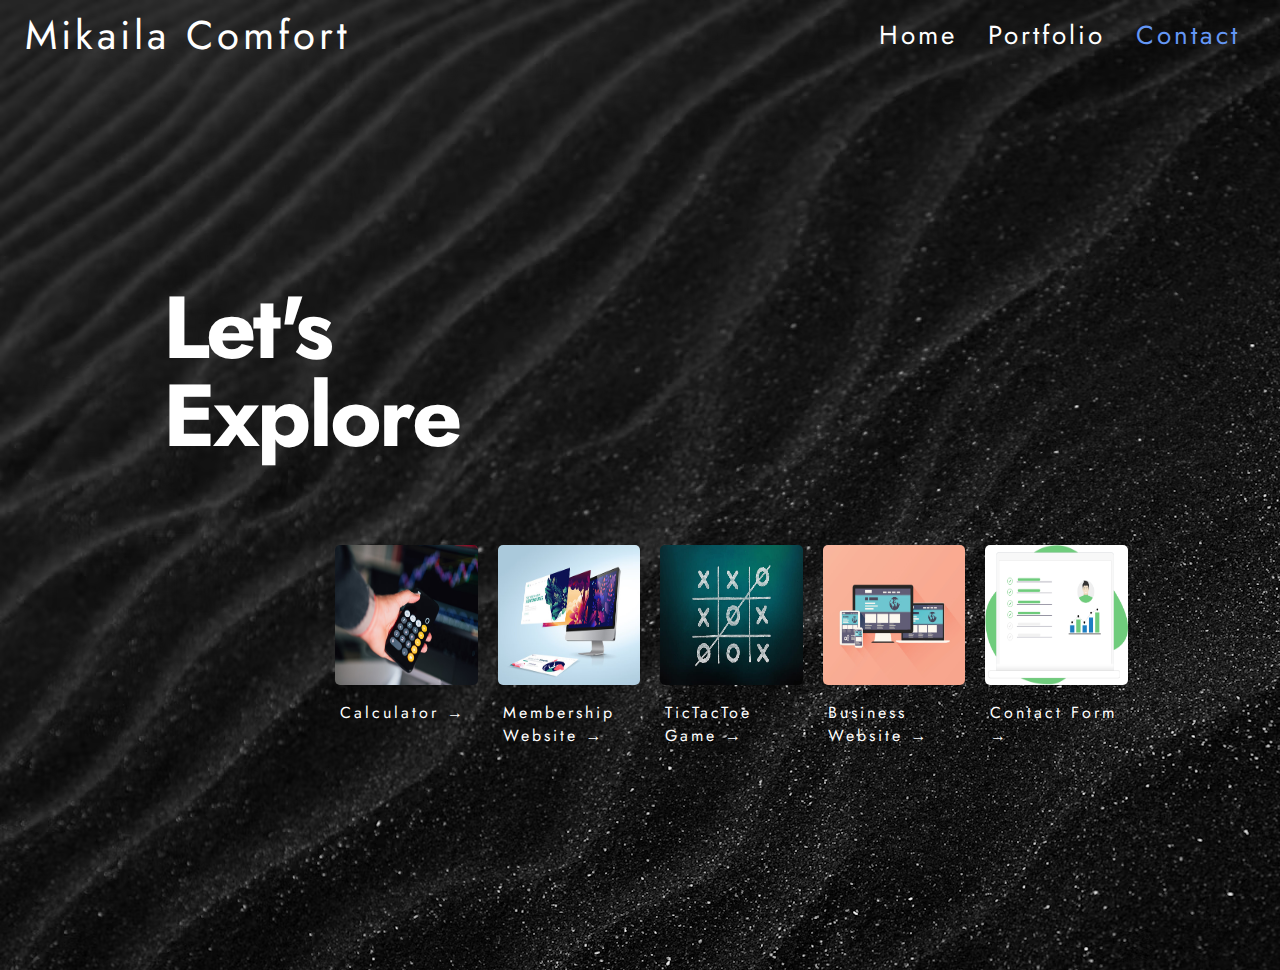
<file: portfolio.html>
<!DOCTYPE html>
<html lang="en">
<head>
  <meta charset="UTF-8">
  <meta name="viewport" content="width=device-width, initial-scale=1.0">
  <link rel="preconnect" href="https://fonts.googleapis.com">
  <link rel="preconnect" href="https://fonts.gstatic.com" crossorigin>
  <link href="https://fonts.googleapis.com/css2?family=Jost:ital,wght@0,100..900;1,100..900&display=swap" rel="stylesheet">
  <link rel="stylesheet" type="text/css" href="styles/styles.css" />
  <link rel="stylesheet" type="text/css" href="styles/navigation.css" />
  <link rel="stylesheet" type="text/css" href="styles/portfolio.css" />
  <title>Mikaila's Projects</title>
</head>
<body background="images/black.avif">
  <div class="nav">
    <label for="toggle">&#9776;</label>
    <input type="checkbox" id="toggle"/>
    <div class="menu">
      <a class="mik" href="index.html">Mikaila Comfort</a>
      <a href="index.html">Home</a>
      <a href="portfolio.html">Portfolio</a>
      <a href="contact.html"><span>Contact</span></a>
    </div>
  <!-- close menu -->
</div>
<!-- close nav -->

<div class="portfolio-container">
<div id="portfolio-content">
  <h1>Let's Explore</h1>
</div>
<!-- close portfolio-content -->
<div id="calc">
<img class="pic" src="images/calc.avif">
<a href="https://mikailacomfort.github.io/Calculator/">Calculator &#x2192;</a>
</div>
  <div id="site2">
<img class="pic" src="images/site2.jpg">
<a href="https://mikailacomfort.github.io/Webpage-Responsive/">Membership Website &#x2192;</a>
</div>
<div id="ttt">
  <img class="pic" src="images/ttt.jpg">
  <a href="https://mikailacomfort.github.io/Tic-Tac-Toe/">  TicTacToe Game &#x2192;</a>
  </div>
<div id="site">
<img class="pic" src="images/site.jpg">
<a href="https://mikailacomfort.github.io/Hair-Salon/">Business Website &#x2192;</a>
  </div>
<div id="list">
  <img class="pic" src="images/list.png">
  <a href="https://mikailacomfort.github.io/Contact/">Contact Form &#x2192;</a>
  </div>
</div>
<!-- close portfolio-container -->
</body>
</html>
</file>
<file: styles/styles.css>
html, body {
  width: 100%;
  height: 100%;
  margin: 0;
  font-family: "jost", sans-serif;
  letter-spacing: 3px;
}

#BackgroundVideoPortfolio  /* Style the video: 100% width and height to cover the entire window */ {
  position: absolute;
  object-fit: fill;
  right: 0;
  bottom: 0;
  min-height: 100vh;
  width: 100%; 
}

/* Add content to the bottom of the video/page */
.content {
  position: fixed;
  bottom: 0;
  background: rgba(0, 0, 0, .6);
  color: #f1f1f1;
  width: 350px;
  padding: 20px;
  border-radius: 5px;
  margin: 10px;
}

/* Style the button used to link to portfolio */
#myBtn {
  width: 200px;
  font-size: 18px;
  padding: 10px;
  border: none;
  background: #3f4042;
  color: #fff;
  cursor: pointer;
  font-family: 'jost', 'sans-serif';
  letter-spacing: 2px;
}

h1 {
  color: #FFFFFF;
  font-family: "Jost", sans-serif;
  font-size: 88px;
  text-align: left;
  letter-spacing: -0.03em;
  line-height: 1;
}

p {
  color: #FFFFFF;
  font-family: "Jost", sans-serif;
  font-size: 25px;
  text-align: left;
  line-height: 1.1;
  padding-right: 20px;
}

#myBtn:hover {
  background: #ddd;
  color: black;
} 


/* /////// MEDIA QUERIES /////// */

@media (max-width: 809px) {

.content {
  height: 60%;
}
}

@media (max-width: 924px) {
  #BackgroundVideoPortfolio {
  min-width: 100%;
  width: auto;
  min-height: 100%;
  height: 100%
  }
}
</file>
<file: styles/navigation.css>
.nav {
  text-align: right;
  height: 70px;
  line-height: 70px;
  z-index: 1001;
  position: relative;
  background-color: rgba(0, 0, 0, 0.65);
}

.menu {
  margin: 0 30px 0 0;
  font-size: 26px;
}

.menu a {
  clear: right;
  text-decoration: none;
  color: white;
  margin: 0 10px;
  line-height: 70px;
}

span {
  color: #6497f5;
}

label {
  margin: 0 40px 0 0;
  font-size: 26px;
  line-height: 70px;
  display: none;
  width: 26px;
  float: right;
}

#toggle {
  display: none;
}

.mik {
  float: left;
  font-size: 40px;
  padding-left: 15px;
  letter-spacing: 4px;
}

@media only screen and (max-width: 809px) {
  
  label {
    display: block;
    cursor: pointer;
    color: white;
  }

  .menu {
    text-align: center;
    width: 100%;
    display: none;
  }

  .menu a {
    display: block;
    /* border-bottom: 1px solid #eaeaeb; */
    background-color: rgba(0, 0, 0, 0.9);
    margin: 0;
  }

  #toggle:checked + .menu {
    display: block;
  }

  a.mik {
    display: none;
  }
}
</file>
<file: styles/portfolio.css>
.portfolio-container {
  animation-duration: 3s;
  animation-name: slidein;
  animation-direction: right;
  display: grid;
  grid-template-columns: repeat(8, 1fr);
  grid-template-rows: 1fr 1fr 2fr 1fr;
  column-gap: 20px;
  row-gap: 1em;
  height: 100%;
  width: 100%;
}

.portfolio-container a {
  display: block;
  text-decoration: none;
  color: white;
  text-align: left;
  font-size: 1rem;
  margin-left: 15px;
}


#portfolio-content {
  grid-column-start: 2;
  grid-column-end: 4;
  grid-row-start: 2;
  grid-row-end: 3;
}

@keyframes slidein {
  from {
    margin-left: 15%;
    width: 100%;
  }

  to {
    margin-left: 0%;
    width: 100%;
  }
}

.pic {
  height: 50%;
  width: 100%;
  border-radius: 5px;
  margin: 10px;
}


#calc {
  grid-column-start: 3;
  grid-column-end: 4;
  grid-row-start: 3;
  grid-row-end: 4;
}

#site2 {
  grid-column-start: 4;
  grid-column-end: 5;
  grid-row-start: 3;
  grid-row-end: 4;
}

#ttt {
  grid-column-start: 5;
  grid-column-end: 6;
  grid-row-start: 3;
  grid-row-end: 4;
}

#site {
  grid-column-start: 6;
  grid-column-end: 7;
  grid-row-start: 3;
  grid-row-end: 4;
}

#list {
  grid-column-start: 7;
  grid-column-end: 8;
  grid-row-start: 3;
  grid-row-end: 4;
}

.nav {
  background-color: rgba(0, 0, 0, 0) !important;
}

@media (max-width: 1260px){

.pic {
  height: 35%;
}
}

@media (max-width: 809px) {

  #portfolio-content {
    grid-column-start: 2;
    grid-column-end: 3;
    grid-row-start: 2;
    grid-row-end: 3;
  }

  .portfolio-container {
    row-gap: 50px;
    grid-template-columns: 1fr 2fr 1fr;
    grid-template-rows: repeat(8, 1fr);
  }

  #calc {
    grid-column-start: 2;
    grid-column-end: 3;
    grid-row-start: 3;
    grid-row-end: 4;
  }
  
  #site2 {
    grid-column-start: 2;
    grid-column-end: 3;
    grid-row-start: 4;
    grid-row-end: 5;
  }
  
  #ttt {
    grid-column-start: 2;
    grid-column-end: 3;
    grid-row-start: 5;
    grid-row-end: 6;
  }
  
  #site {
    grid-column-start: 2;
    grid-column-end: 3;
    grid-row-start: 6;
    grid-row-end: 7;
  }
  
  #list {
    grid-column-start: 2;
    grid-column-end: 3;
    grid-row-start: 7;
    grid-row-end: 8;
  
  }

  .pic {
    height: 100%;
  }

 #list a {
  padding-bottom: 50px;
 }

 #list .pic{
  height: 80%;
 }
}
</file>
